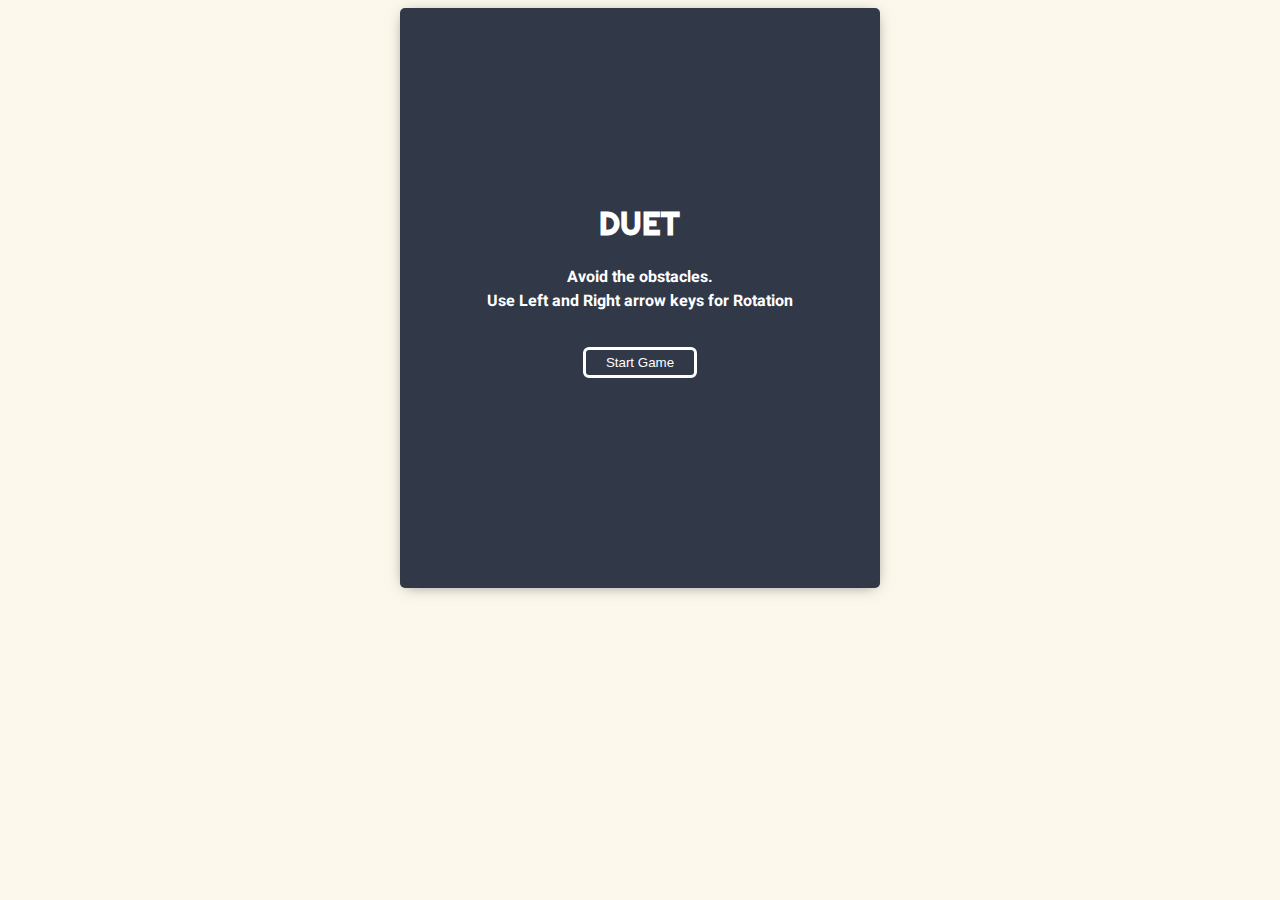
<file: main.html>
<!DOCTYPE html>
<html>
<head>
  <meta charset="utf-8" />
  <link rel="stylesheet" href="stylesheet.css" />
  <link href="https://fonts.googleapis.com/css?family=Righteous&display=swap" rel="stylesheet">
  <link href="https://fonts.googleapis.com/css?family=Heebo&display=swap" rel="stylesheet">
  <title>GamePlay-On</title>
  </head>
    <body>
      <center>
      <canvas id="myCanvas"></canvas>
          <div id="screen1">
          <h1 id="loadtext">DUET</h1>
          <h2 id="inst">Avoid the obstacles.<br />Use Left and Right arrow keys for Rotation </h2>
          <form>
            <button type="button" id="PlayGame1">Start Game</button>
          </form>
        </div>
        <button type="button" id="Restart" value="Refresh Page" onClick="window.location.reload();">Restart</button>
      </center>
      <script type="text/javascript" src="duetGame.js"></script>
    </body>
</html>
</file>
<file: stylesheet.css>
.screen{
  background-color: #ff4949;
  width:500px;
  height:auto;
  border-radius: 30px;
  box-shadow: 0 2px 15px -5px #777;
  padding: 15px;
  margin-top:30px;
}

#screen1{
  background-color: #313848;
  width:450px;
  height:550px;
  border-radius: 5px;
  box-shadow: 0 2px 15px -5px #777;
  padding: 15px;
  margin-top:5px;
}


h1{
  color: #ffffff;
  font-family: 'Righteous', cursive;
}

h2{
  color: #ffffff;
  font-family: 'Righteous', cursive;
  font-size: 1em;
}
body{
  background-color: #fcf9ec;
}
#PlayGame{
  background-color: transparent;
  border-radius: 6px;
  padding: 5px 20px;
  border-color: #c10000;
  margin: 20px;
  color: #c10000;
  border-style: solid;
  outline: none;
  border-width: medium;
}
#PlayGame:hover{
  background-color: #c10000;
  border-radius: 6px;
  padding: 5px 20px;
  border-color: #c10000;
  margin: 20px;
  color: #ffffff;
  border-style: solid;
  outline: none;
  transition: 0.8s;
}
#PlayGame:active{
  background-color: #c10000;
  border-radius: 6px;
  padding: 5px 20px;
  border-color: #c10000;
  margin: 20px;
  color: #ffffff;
  border-style: solid;
  outline: none;
  transition: 0.8s;
  position: relative;
  top:2px;
}

#PlayGame1{
  background-color: transparent;
  border-radius: 6px;
  padding: 5px 20px;
  border-color: #ffffff;
  margin: 20px;
  color: #ffffff;
  border-style: solid;
  outline: none;
  border-width: medium;
}
#PlayGame1:hover{
  background-color: #ffffff;
  border-radius: 6px;
  padding: 5px 20px;
  border-color: #ffffff;
  margin: 20px;
  color: #000000;
  border-style: solid;
  outline: none;
  transition: 0.8s;
}
#PlayGame1:active{
  background-color: #ffffff;
  border-radius: 6px;
  padding: 5px 20px;
  border-color: #ffffff;
  margin: 20px;
  color: #000000;
  border-style: solid;
  outline: none;
  transition: 0.8s;
  position: relative;
  top:2px;
}

#loadtext{
  margin-top:40%;
}
#inst{
  font-family: 'Heebo', sans-serif;
}

#myCanvas{
  background-color: #313848;
  width:450px;
  height:550px;
  border-radius: 5px;
  box-shadow: 0 2px 15px -5px #777;
  padding: 15px;
  margin: 10px auto;
}

#Restart{
  background-color: transparent;
  border-radius: 6px;
  padding: 5px 20px;
  border-color: #0028ff;
  margin: 20px;
  color: #0028ff;
  border-style: solid;
  outline: none;
  border-width: medium;
  display: none;
  position: relative;
  bottom: 588;
  left:185;
}
#Restart:hover{
  background-color: #0028ff;
  border-radius: 6px;
  padding: 5px 20px;
  border-color: #0028ff;
  margin: 20px;
  color: #ffffff;
  border-style: solid;
  outline: none;
  transition: 0.8s;
}
#Restart:active{
  background-color: #0028ff;
  border-radius: 6px;
  padding: 5px 20px;
  border-color: #0028ff;
  margin: 20px;
  color: #ffffff;
  border-style: solid;
  outline: none;
  transition: 0.8s;
  position: relative;
  bottom: 585;
  left:185;
}
</file>
